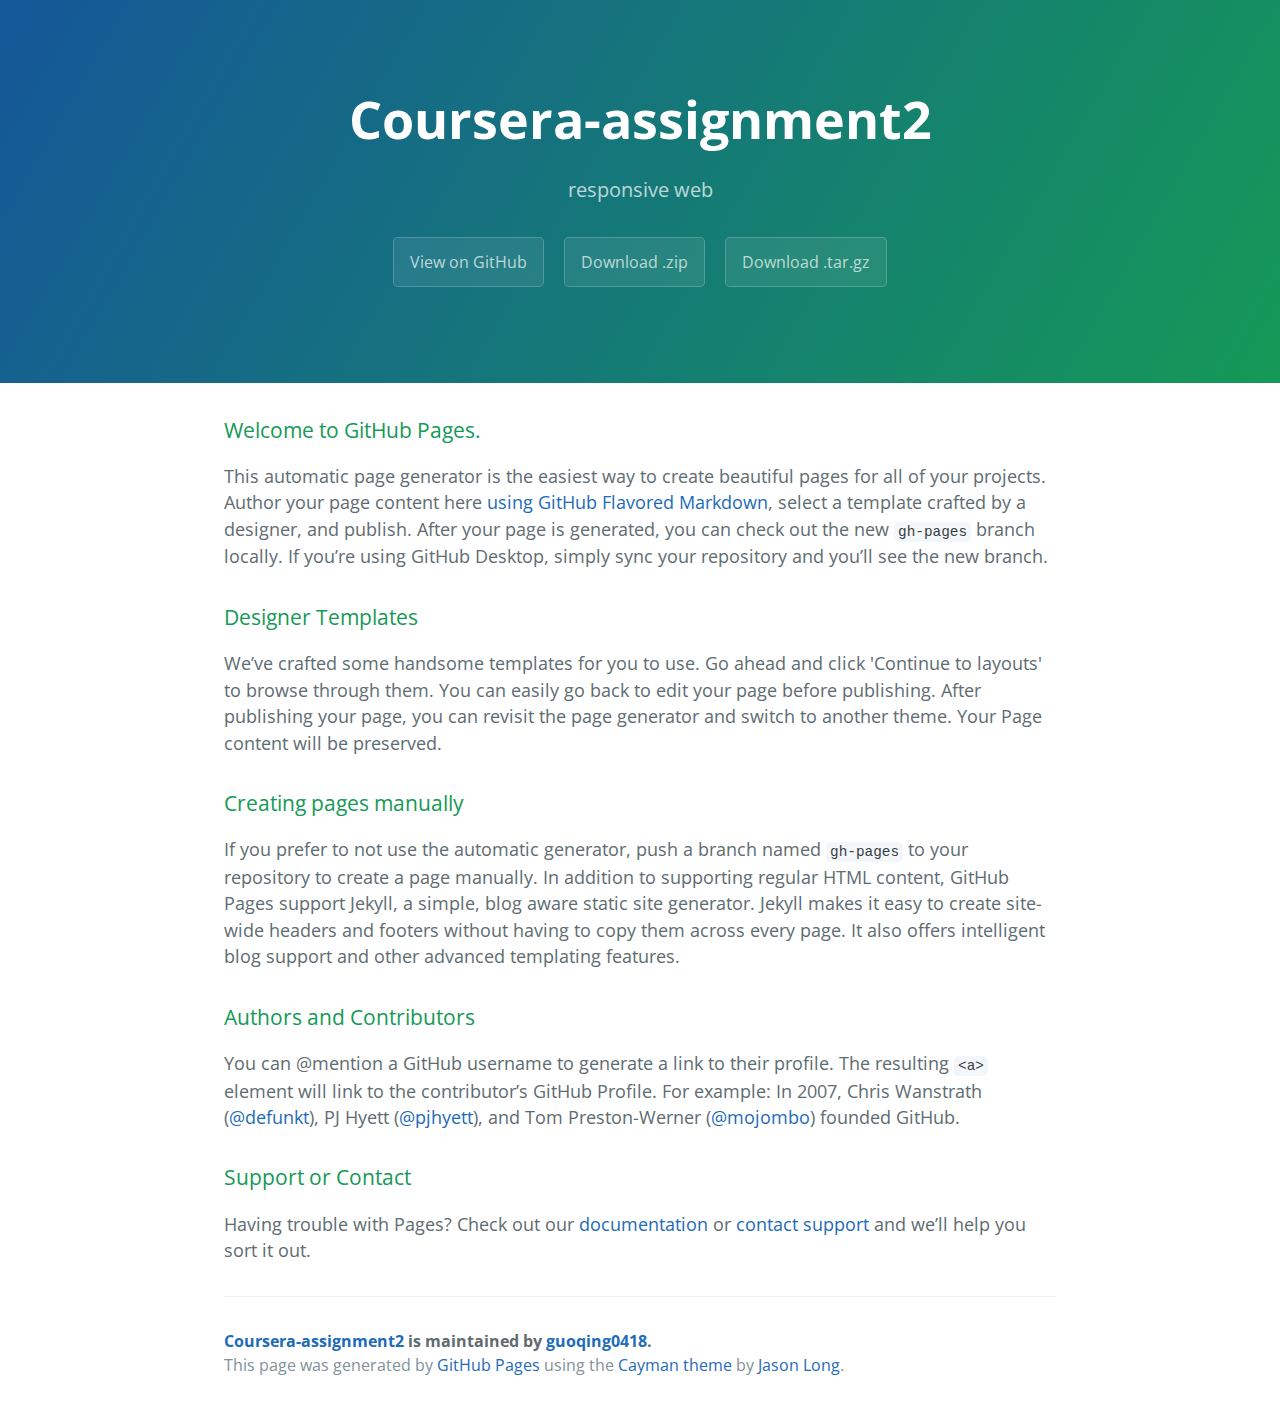
<file: index.html>
<!DOCTYPE html>
<html lang="en-us">
  <head>
    <meta charset="UTF-8">
    <title>Coursera-assignment2 by guoqing0418</title>
    <meta name="viewport" content="width=device-width, initial-scale=1">
    <link rel="stylesheet" type="text/css" href="stylesheets/normalize.css" media="screen">
    <link href='https://fonts.googleapis.com/css?family=Open+Sans:400,700' rel='stylesheet' type='text/css'>
    <link rel="stylesheet" type="text/css" href="stylesheets/stylesheet.css" media="screen">
    <link rel="stylesheet" type="text/css" href="stylesheets/github-light.css" media="screen">
  </head>
  <body>
    <section class="page-header">
      <h1 class="project-name">Coursera-assignment2</h1>
      <h2 class="project-tagline">responsive web</h2>
      <a href="https://github.com/guoqing0418/coursera-assignment2" class="btn">View on GitHub</a>
      <a href="https://github.com/guoqing0418/coursera-assignment2/zipball/master" class="btn">Download .zip</a>
      <a href="https://github.com/guoqing0418/coursera-assignment2/tarball/master" class="btn">Download .tar.gz</a>
    </section>

    <section class="main-content">
      <h3>
<a id="welcome-to-github-pages" class="anchor" href="#welcome-to-github-pages" aria-hidden="true"><span aria-hidden="true" class="octicon octicon-link"></span></a>Welcome to GitHub Pages.</h3>
<p>This automatic page generator is the easiest way to create beautiful pages for all of your projects. Author your page content here <a href="https://guides.github.com/features/mastering-markdown/">using GitHub Flavored Markdown</a>, select a template crafted by a designer, and publish. After your page is generated, you can check out the new <code>gh-pages</code> branch locally. If you’re using GitHub Desktop, simply sync your repository and you’ll see the new branch.</p>
<h3>
<a id="designer-templates" class="anchor" href="#designer-templates" aria-hidden="true"><span aria-hidden="true" class="octicon octicon-link"></span></a>Designer Templates</h3>
<p>We’ve crafted some handsome templates for you to use. Go ahead and click 'Continue to layouts' to browse through them. You can easily go back to edit your page before publishing. After publishing your page, you can revisit the page generator and switch to another theme. Your Page content will be preserved.</p>
<h3>
<a id="creating-pages-manually" class="anchor" href="#creating-pages-manually" aria-hidden="true"><span aria-hidden="true" class="octicon octicon-link"></span></a>Creating pages manually</h3>
<p>If you prefer to not use the automatic generator, push a branch named <code>gh-pages</code> to your repository to create a page manually. In addition to supporting regular HTML content, GitHub Pages support Jekyll, a simple, blog aware static site generator. Jekyll makes it easy to create site-wide headers and footers without having to copy them across every page. It also offers intelligent blog support and other advanced templating features.</p>
<h3>
<a id="authors-and-contributors" class="anchor" href="#authors-and-contributors" aria-hidden="true"><span aria-hidden="true" class="octicon octicon-link"></span></a>Authors and Contributors</h3>
<p>You can @mention a GitHub username to generate a link to their profile. The resulting <code>&lt;a&gt;</code> element will link to the contributor’s GitHub Profile. For example: In 2007, Chris Wanstrath (<a href="https://github.com/defunkt" class="user-mention">@defunkt</a>), PJ Hyett (<a href="https://github.com/pjhyett" class="user-mention">@pjhyett</a>), and Tom Preston-Werner (<a href="https://github.com/mojombo" class="user-mention">@mojombo</a>) founded GitHub.</p>
<h3>
<a id="support-or-contact" class="anchor" href="#support-or-contact" aria-hidden="true"><span aria-hidden="true" class="octicon octicon-link"></span></a>Support or Contact</h3>
<p>Having trouble with Pages? Check out our <a href="https://help.github.com/pages">documentation</a> or <a href="https://github.com/contact">contact support</a> and we’ll help you sort it out.</p>

      <footer class="site-footer">
        <span class="site-footer-owner"><a href="https://github.com/guoqing0418/coursera-assignment2">Coursera-assignment2</a> is maintained by <a href="https://github.com/guoqing0418">guoqing0418</a>.</span>

        <span class="site-footer-credits">This page was generated by <a href="https://pages.github.com">GitHub Pages</a> using the <a href="https://github.com/jasonlong/cayman-theme">Cayman theme</a> by <a href="https://twitter.com/jasonlong">Jason Long</a>.</span>
      </footer>

    </section>

  
  </body>
</html>
</file>
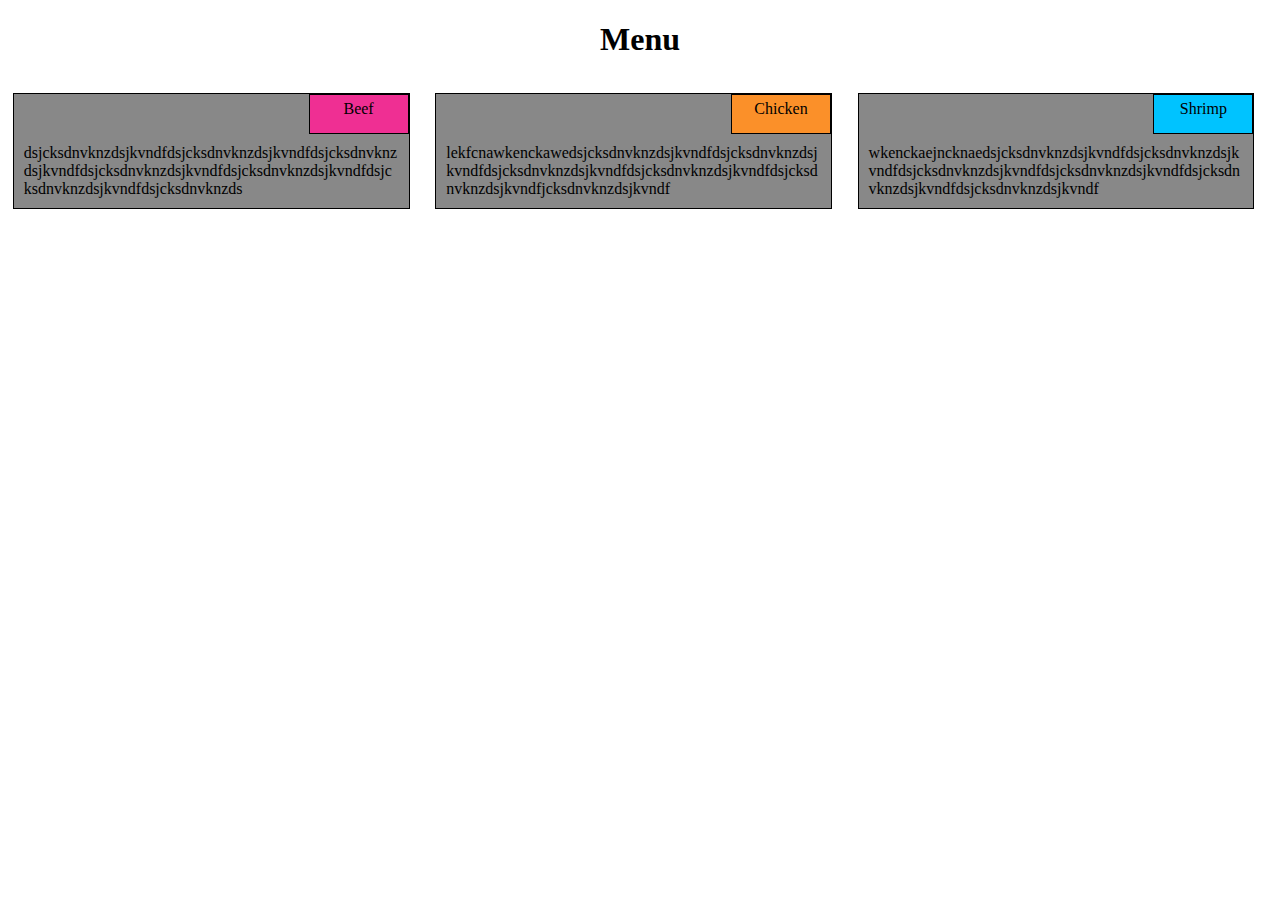
<file: assign2/index.html>
<!doctype html>
<html>
<head>
<meta charset="UTF-8">
<meta name="viewport" content="width=device-width, initial-scale=1"> 
<title>Untitled Document</title>
<link href="css/main.css" rel="stylesheet" type="text/css"/>
</head>

<body>
<h1>Menu</h1>

<div id="One">
   <div id="B">Beef</div>   
  <div class="content"> dsjcksdnvknzdsjkvndfdsjcksdnvknzdsjkvndfdsjcksdnvknzdsjkvndfdsjcksdnvknzdsjkvndfdsjcksdnvknzdsjkvndfdsjcksdnvknzdsjkvndfdsjcksdnvknzds 
  </div>
  
 </div>

<div id="Two">
  <div id="C">Chicken</div>
   <div class="content">lekfcnawkenckawedsjcksdnvknzdsjkvndfdsjcksdnvknzdsjkvndfdsjcksdnvknzdsjkvndfdsjcksdnvknzdsjkvndfdsjcksdnvknzdsjkvndfjcksdnvknzdsjkvndf
   </div>
   
 </div>


<div id="Three">

<div id="S">Shrimp</div>
<div class="content">wkenckaejncknaedsjcksdnvknzdsjkvndfdsjcksdnvknzdsjkvndfdsjcksdnvknzdsjkvndfdsjcksdnvknzdsjkvndfdsjcksdnvknzdsjkvndfdsjcksdnvknzdsjkvndf 
</div>

</div>
 






</body>
</html>
</file>
<file: stylesheets/stylesheet.css>
* {
  box-sizing: border-box; }

body {
  padding: 0;
  margin: 0;
  font-family: "Open Sans", "Helvetica Neue", Helvetica, Arial, sans-serif;
  font-size: 16px;
  line-height: 1.5;
  color: #606c71; }

a {
  color: #1e6bb8;
  text-decoration: none; }
  a:hover {
    text-decoration: underline; }

.btn {
  display: inline-block;
  margin-bottom: 1rem;
  color: rgba(255, 255, 255, 0.7);
  background-color: rgba(255, 255, 255, 0.08);
  border-color: rgba(255, 255, 255, 0.2);
  border-style: solid;
  border-width: 1px;
  border-radius: 0.3rem;
  transition: color 0.2s, background-color 0.2s, border-color 0.2s; }
  .btn + .btn {
    margin-left: 1rem; }

.btn:hover {
  color: rgba(255, 255, 255, 0.8);
  text-decoration: none;
  background-color: rgba(255, 255, 255, 0.2);
  border-color: rgba(255, 255, 255, 0.3); }

@media screen and (min-width: 64em) {
  .btn {
    padding: 0.75rem 1rem; } }

@media screen and (min-width: 42em) and (max-width: 64em) {
  .btn {
    padding: 0.6rem 0.9rem;
    font-size: 0.9rem; } }

@media screen and (max-width: 42em) {
  .btn {
    display: block;
    width: 100%;
    padding: 0.75rem;
    font-size: 0.9rem; }
    .btn + .btn {
      margin-top: 1rem;
      margin-left: 0; } }

.page-header {
  color: #fff;
  text-align: center;
  background-color: #159957;
  background-image: linear-gradient(120deg, #155799, #159957); }

@media screen and (min-width: 64em) {
  .page-header {
    padding: 5rem 6rem; } }

@media screen and (min-width: 42em) and (max-width: 64em) {
  .page-header {
    padding: 3rem 4rem; } }

@media screen and (max-width: 42em) {
  .page-header {
    padding: 2rem 1rem; } }

.project-name {
  margin-top: 0;
  margin-bottom: 0.1rem; }

@media screen and (min-width: 64em) {
  .project-name {
    font-size: 3.25rem; } }

@media screen and (min-width: 42em) and (max-width: 64em) {
  .project-name {
    font-size: 2.25rem; } }

@media screen and (max-width: 42em) {
  .project-name {
    font-size: 1.75rem; } }

.project-tagline {
  margin-bottom: 2rem;
  font-weight: normal;
  opacity: 0.7; }

@media screen and (min-width: 64em) {
  .project-tagline {
    font-size: 1.25rem; } }

@media screen and (min-width: 42em) and (max-width: 64em) {
  .project-tagline {
    font-size: 1.15rem; } }

@media screen and (max-width: 42em) {
  .project-tagline {
    font-size: 1rem; } }

.main-content :first-child {
  margin-top: 0; }
.main-content img {
  max-width: 100%; }
.main-content h1, .main-content h2, .main-content h3, .main-content h4, .main-content h5, .main-content h6 {
  margin-top: 2rem;
  margin-bottom: 1rem;
  font-weight: normal;
  color: #159957; }
.main-content p {
  margin-bottom: 1em; }
.main-content code {
  padding: 2px 4px;
  font-family: Consolas, "Liberation Mono", Menlo, Courier, monospace;
  font-size: 0.9rem;
  color: #383e41;
  background-color: #f3f6fa;
  border-radius: 0.3rem; }
.main-content pre {
  padding: 0.8rem;
  margin-top: 0;
  margin-bottom: 1rem;
  font: 1rem Consolas, "Liberation Mono", Menlo, Courier, monospace;
  color: #567482;
  word-wrap: normal;
  background-color: #f3f6fa;
  border: solid 1px #dce6f0;
  border-radius: 0.3rem; }
  .main-content pre > code {
    padding: 0;
    margin: 0;
    font-size: 0.9rem;
    color: #567482;
    word-break: normal;
    white-space: pre;
    background: transparent;
    border: 0; }
.main-content .highlight {
  margin-bottom: 1rem; }
  .main-content .highlight pre {
    margin-bottom: 0;
    word-break: normal; }
.main-content .highlight pre, .main-content pre {
  padding: 0.8rem;
  overflow: auto;
  font-size: 0.9rem;
  line-height: 1.45;
  border-radius: 0.3rem; }
.main-content pre code, .main-content pre tt {
  display: inline;
  max-width: initial;
  padding: 0;
  margin: 0;
  overflow: initial;
  line-height: inherit;
  word-wrap: normal;
  background-color: transparent;
  border: 0; }
  .main-content pre code:before, .main-content pre code:after, .main-content pre tt:before, .main-content pre tt:after {
    content: normal; }
.main-content ul, .main-content ol {
  margin-top: 0; }
.main-content blockquote {
  padding: 0 1rem;
  margin-left: 0;
  color: #819198;
  border-left: 0.3rem solid #dce6f0; }
  .main-content blockquote > :first-child {
    margin-top: 0; }
  .main-content blockquote > :last-child {
    margin-bottom: 0; }
.main-content table {
  display: block;
  width: 100%;
  overflow: auto;
  word-break: normal;
  word-break: keep-all; }
  .main-content table th {
    font-weight: bold; }
  .main-content table th, .main-content table td {
    padding: 0.5rem 1rem;
    border: 1px solid #e9ebec; }
.main-content dl {
  padding: 0; }
  .main-content dl dt {
    padding: 0;
    margin-top: 1rem;
    font-size: 1rem;
    font-weight: bold; }
  .main-content dl dd {
    padding: 0;
    margin-bottom: 1rem; }
.main-content hr {
  height: 2px;
  padding: 0;
  margin: 1rem 0;
  background-color: #eff0f1;
  border: 0; }

@media screen and (min-width: 64em) {
  .main-content {
    max-width: 64rem;
    padding: 2rem 6rem;
    margin: 0 auto;
    font-size: 1.1rem; } }

@media screen and (min-width: 42em) and (max-width: 64em) {
  .main-content {
    padding: 2rem 4rem;
    font-size: 1.1rem; } }

@media screen and (max-width: 42em) {
  .main-content {
    padding: 2rem 1rem;
    font-size: 1rem; } }

.site-footer {
  padding-top: 2rem;
  margin-top: 2rem;
  border-top: solid 1px #eff0f1; }

.site-footer-owner {
  display: block;
  font-weight: bold; }

.site-footer-credits {
  color: #819198; }

@media screen and (min-width: 64em) {
  .site-footer {
    font-size: 1rem; } }

@media screen and (min-width: 42em) and (max-width: 64em) {
  .site-footer {
    font-size: 1rem; } }

@media screen and (max-width: 42em) {
  .site-footer {
    font-size: 0.9rem; } }
</file>
<file: stylesheets/github-light.css>
/*!
 * GitHub Light v0.4.1
 * Copyright (c) 2012 - 2017 GitHub, Inc.
 * Licensed under MIT (https://github.com/primer/github-syntax-theme-generator/blob/master/LICENSE)
 */

.pl-c /* comment, punctuation.definition.comment, string.comment */ {
  color: #6a737d;
}

.pl-c1 /* constant, entity.name.constant, variable.other.constant, variable.language, support, meta.property-name, support.constant, support.variable, meta.module-reference, markup.raw, meta.diff.header, meta.output */,
.pl-s .pl-v /* string variable */ {
  color: #005cc5;
}

.pl-e /* entity */,
.pl-en /* entity.name */ {
  color: #6f42c1;
}

.pl-smi /* variable.parameter.function, storage.modifier.package, storage.modifier.import, storage.type.java, variable.other */,
.pl-s .pl-s1 /* string source */ {
  color: #24292e;
}

.pl-ent /* entity.name.tag, markup.quote */ {
  color: #22863a;
}

.pl-k /* keyword, storage, storage.type */ {
  color: #d73a49;
}

.pl-s /* string */,
.pl-pds /* punctuation.definition.string, source.regexp, string.regexp.character-class */,
.pl-s .pl-pse .pl-s1 /* string punctuation.section.embedded source */,
.pl-sr /* string.regexp */,
.pl-sr .pl-cce /* string.regexp constant.character.escape */,
.pl-sr .pl-sre /* string.regexp source.ruby.embedded */,
.pl-sr .pl-sra /* string.regexp string.regexp.arbitrary-repitition */ {
  color: #032f62;
}

.pl-v /* variable */,
.pl-smw /* sublimelinter.mark.warning */ {
  color: #e36209;
}

.pl-bu /* invalid.broken, invalid.deprecated, invalid.unimplemented, message.error, brackethighlighter.unmatched, sublimelinter.mark.error */ {
  color: #b31d28;
}

.pl-ii /* invalid.illegal */ {
  color: #fafbfc;
  background-color: #b31d28;
}

.pl-c2 /* carriage-return */ {
  color: #fafbfc;
  background-color: #d73a49;
}

.pl-c2::before /* carriage-return */ {
  content: "^M";
}

.pl-sr .pl-cce /* string.regexp constant.character.escape */ {
  font-weight: bold;
  color: #22863a;
}

.pl-ml /* markup.list */ {
  color: #735c0f;
}

.pl-mh /* markup.heading */,
.pl-mh .pl-en /* markup.heading entity.name */,
.pl-ms /* meta.separator */ {
  font-weight: bold;
  color: #005cc5;
}

.pl-mi /* markup.italic */ {
  font-style: italic;
  color: #24292e;
}

.pl-mb /* markup.bold */ {
  font-weight: bold;
  color: #24292e;
}

.pl-md /* markup.deleted, meta.diff.header.from-file, punctuation.definition.deleted */ {
  color: #b31d28;
  background-color: #ffeef0;
}

.pl-mi1 /* markup.inserted, meta.diff.header.to-file, punctuation.definition.inserted */ {
  color: #22863a;
  background-color: #f0fff4;
}

.pl-mc /* markup.changed, punctuation.definition.changed */ {
  color: #e36209;
  background-color: #ffebda;
}

.pl-mi2 /* markup.ignored, markup.untracked */ {
  color: #f6f8fa;
  background-color: #005cc5;
}

.pl-mdr /* meta.diff.range */ {
  font-weight: bold;
  color: #6f42c1;
}

.pl-ba /* brackethighlighter.tag, brackethighlighter.curly, brackethighlighter.round, brackethighlighter.square, brackethighlighter.angle, brackethighlighter.quote */ {
  color: #586069;
}

.pl-sg /* sublimelinter.gutter-mark */ {
  color: #959da5;
}

.pl-corl /* constant.other.reference.link, string.other.link */ {
  text-decoration: underline;
  color: #032f62;
}
</file>
<file: assign2/css/main.css>
body{
	margin:0;
	padding:0;
}

* {
  box-sizing: border-box;
}

h1{ 
   text-align:center
}

#One {
	position:relative;

}
	
#Two {
	position:relative;
}

#Three {
	position:relative;
}


#B{
	position:relative;
	top:-10px;
	left:calc(100% - 90px);
	width:100px;
	height:40px;
	background-color:#EF2F93;
	border:1px solid black;
	text-align:center;
	font-size:16px;
	padding-top:5px;
	
}

#C{
	position:relative;
	top:-10px;
	left:calc(100% - 90px);
	width:100px;
	height:40px;
	background-color:#FB9029;
	border:1px solid black;
	text-align:center;
	font-size:16px;
	padding-top:5px;
}

#S{
	position:relative;
	top:-10px;
	left:calc(100% - 90px);
	width:100px;
	height:40px;
	background-color:#00C3FF;
	border:1px solid black;
	text-align:center;
	font-size:16px;
	padding-top:5px;
}

.content{
	position:relative;

}




/********** Large devices only **********/
@media (min-width: 992px) {
  #One, #Two, #Three {
    float: left;
    border: 1px solid black;
  }
  
  #One {
    width: 31%;
	height:auto;
	background-color:#888888;
	word-wrap: break-word; 
	word-break: normal;
	padding:10px;
	margin:1%;
  }
  
   #Two {
    width: 31%;
	height:auto;
	background-color:#888888;
	word-wrap: break-word; 
	word-break: normal;
	padding:10px;
	margin:1%;

  }
   #Three {
    width: 31%;
	height:auto;
	background-color:#888888;
	word-wrap: break-word; 
	word-break: normal;
    padding:10px;
	margin:1%;
  }
}


/********** Medium devices only **********/
@media (min-width: 768px) and (max-width: 991px) {
  #One, #Two, #Three {
    float: left;
    border: 1px solid black;
  }
    #One {
    width: 48%;
	background-color:#888888;
	word-wrap: break-word; 
	word-break: normal;
	padding:10px;
	margin:1%;
	
  }
   #Two {
    width: 48%;
	background-color:#888888;
	word-wrap: break-word; 
	word-break: normal;
	padding:10px;
	margin:1%;
	
  }
   #Three {
    width: 98%;
	background-color:#888888;
	word-wrap: break-word; 
	word-break: normal;
	padding:10px;
	margin:1%;
   }
}

/********** Small devices only **********/
@media (max-width: 767px) {
  #One, #Two, #Three {
    float: left;
    border: 1px solid black;
  }
  
  #One {
    width: 98%;
	background-color:#888888;
	word-wrap: break-word; 
	word-break: normal;
	padding:10px;
	margin:1%;

  }
  
   #Two {
    width: 98%;
	background-color:#888888;
	word-wrap: break-word; 
	word-break: normal;
	padding:10px;
	margin:1%;

  }
   #Three {
    width: 98%;
	background-color:#888888;
	word-wrap: break-word; 
	word-break: normal;
    padding:10px;
	margin:1%;
  }
}
</file>
